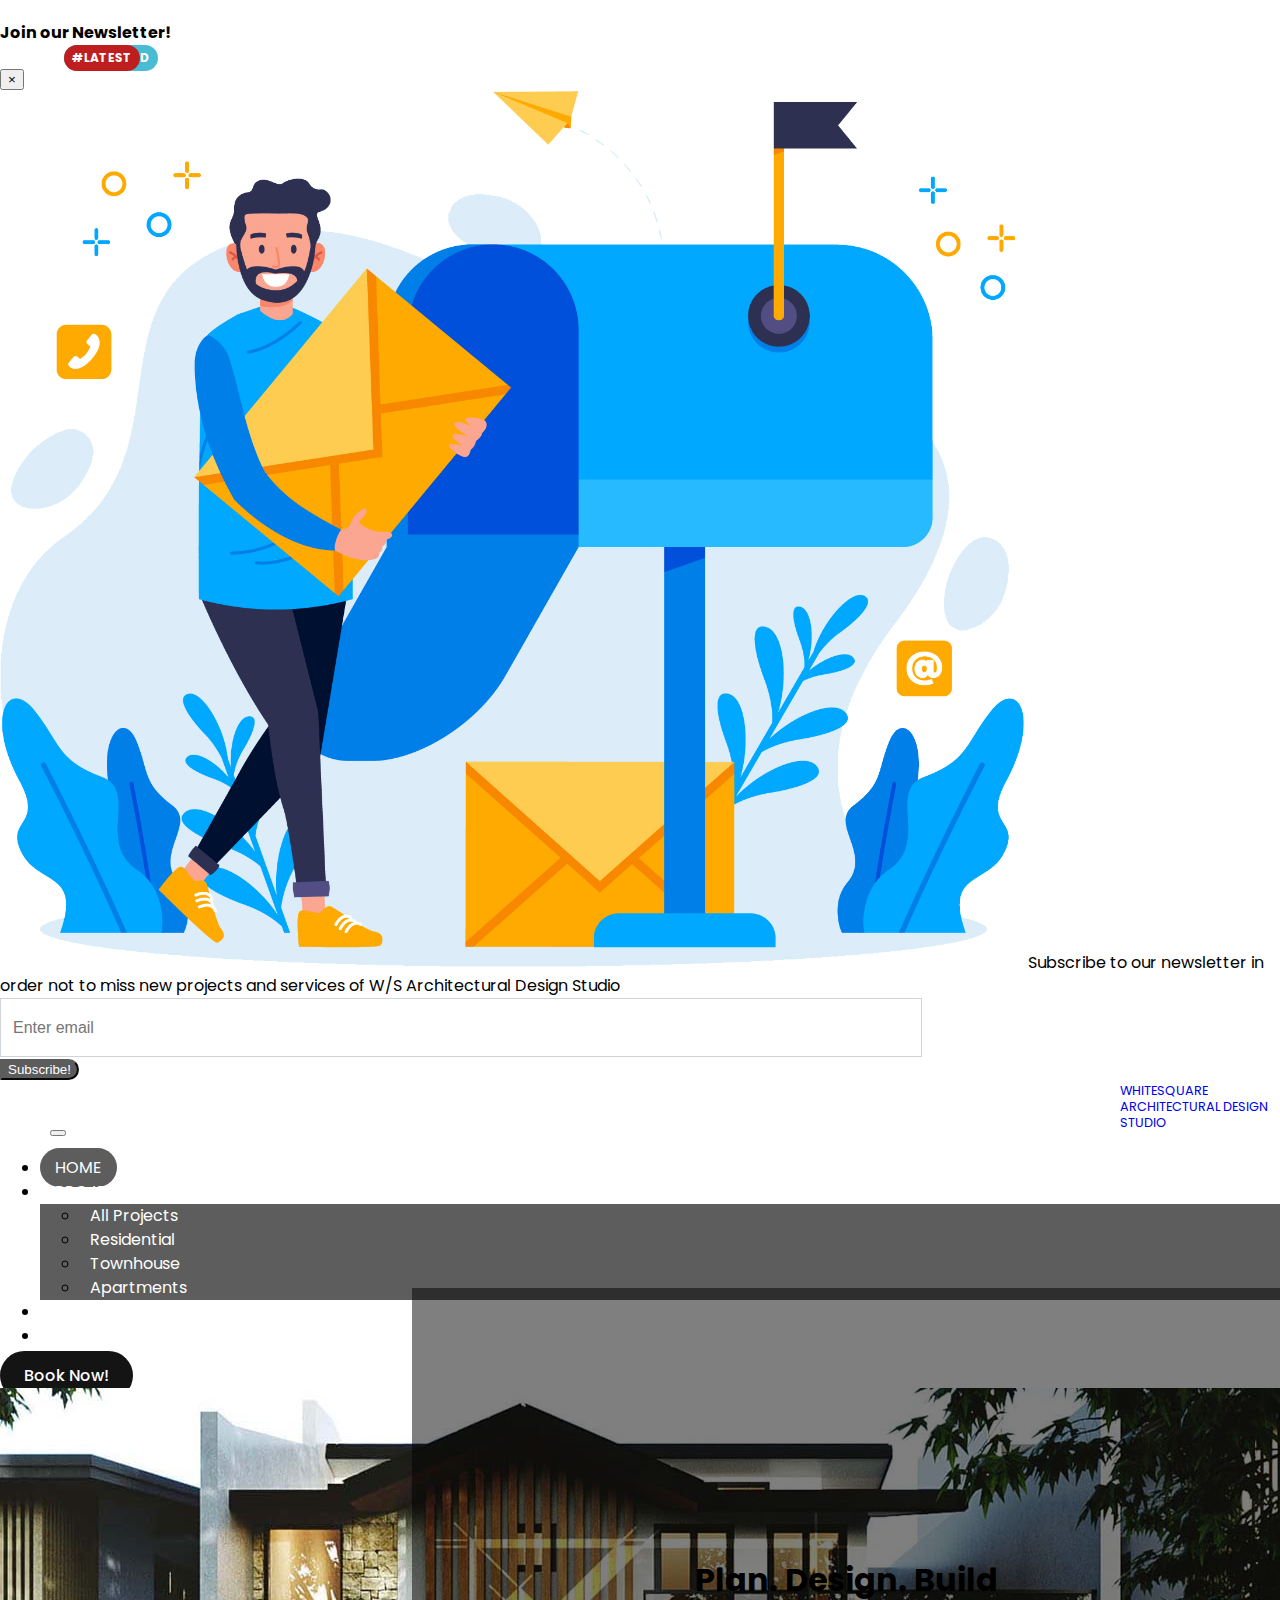
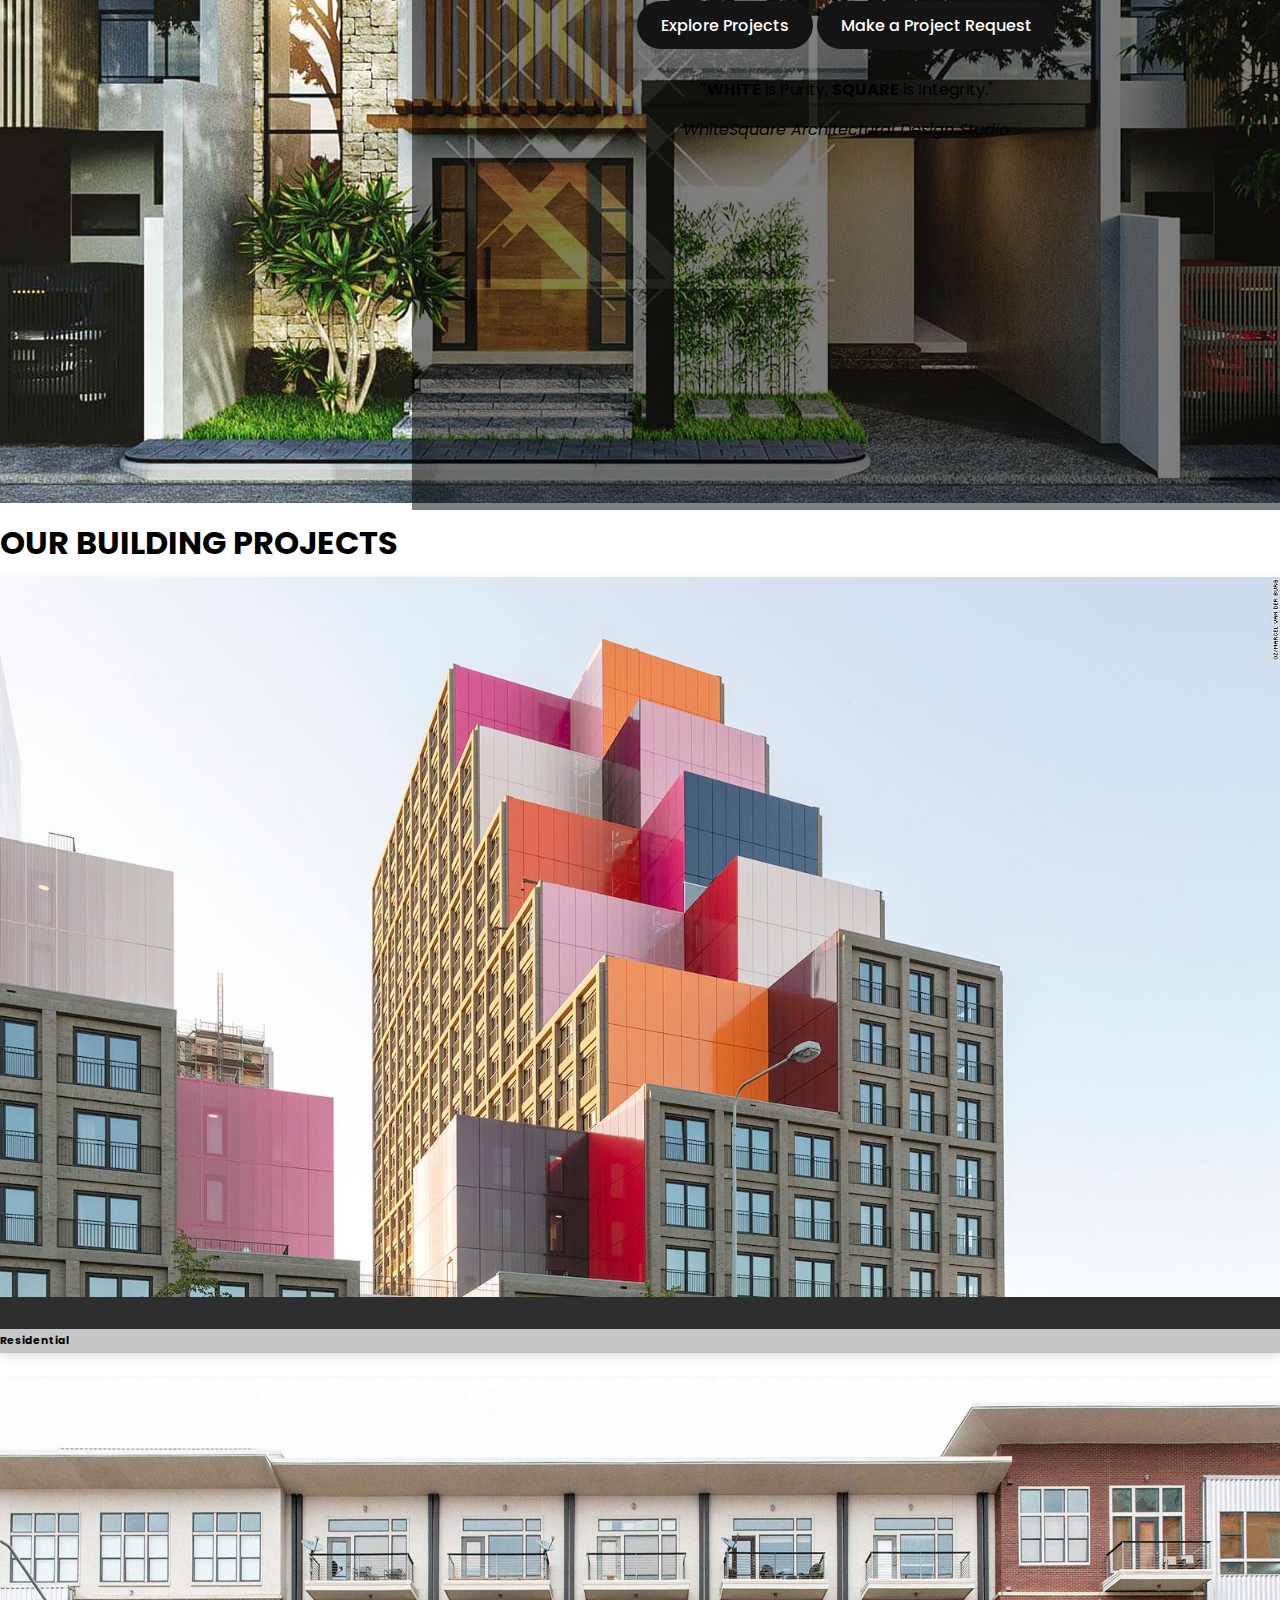
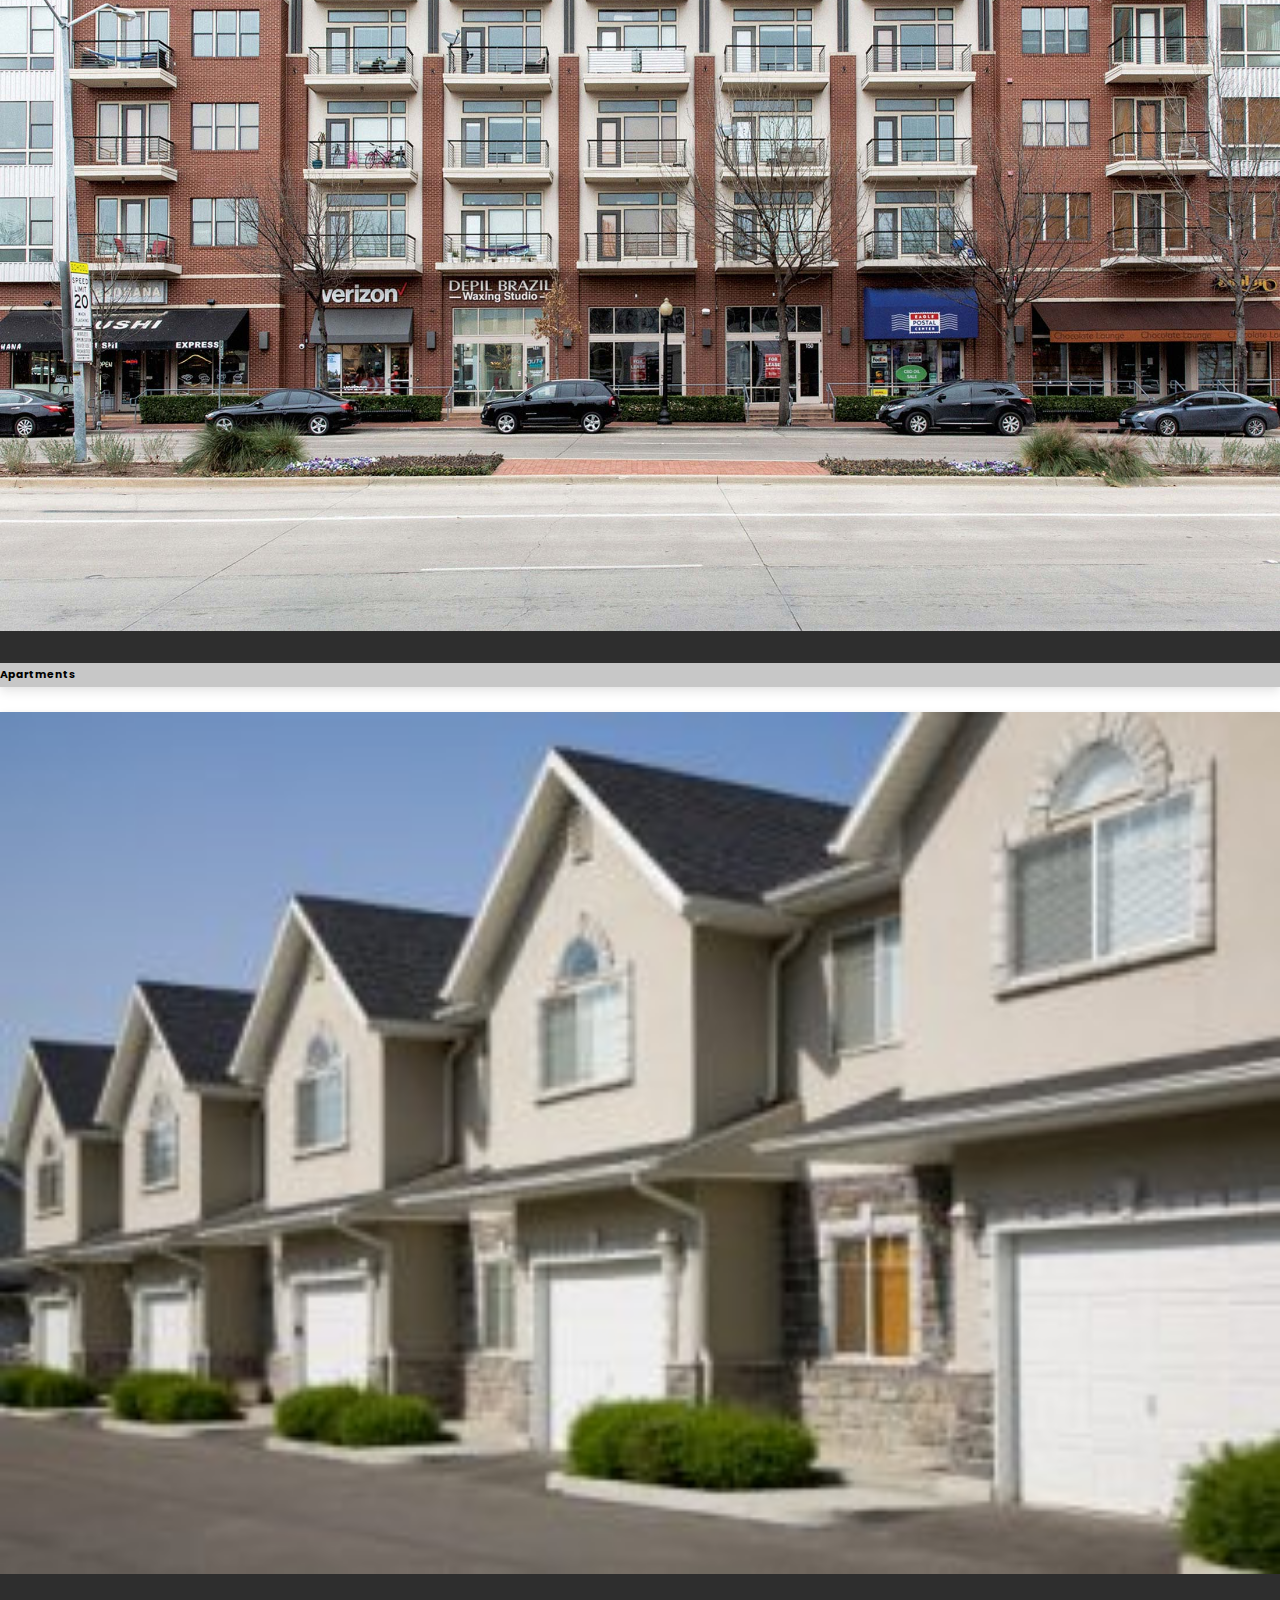
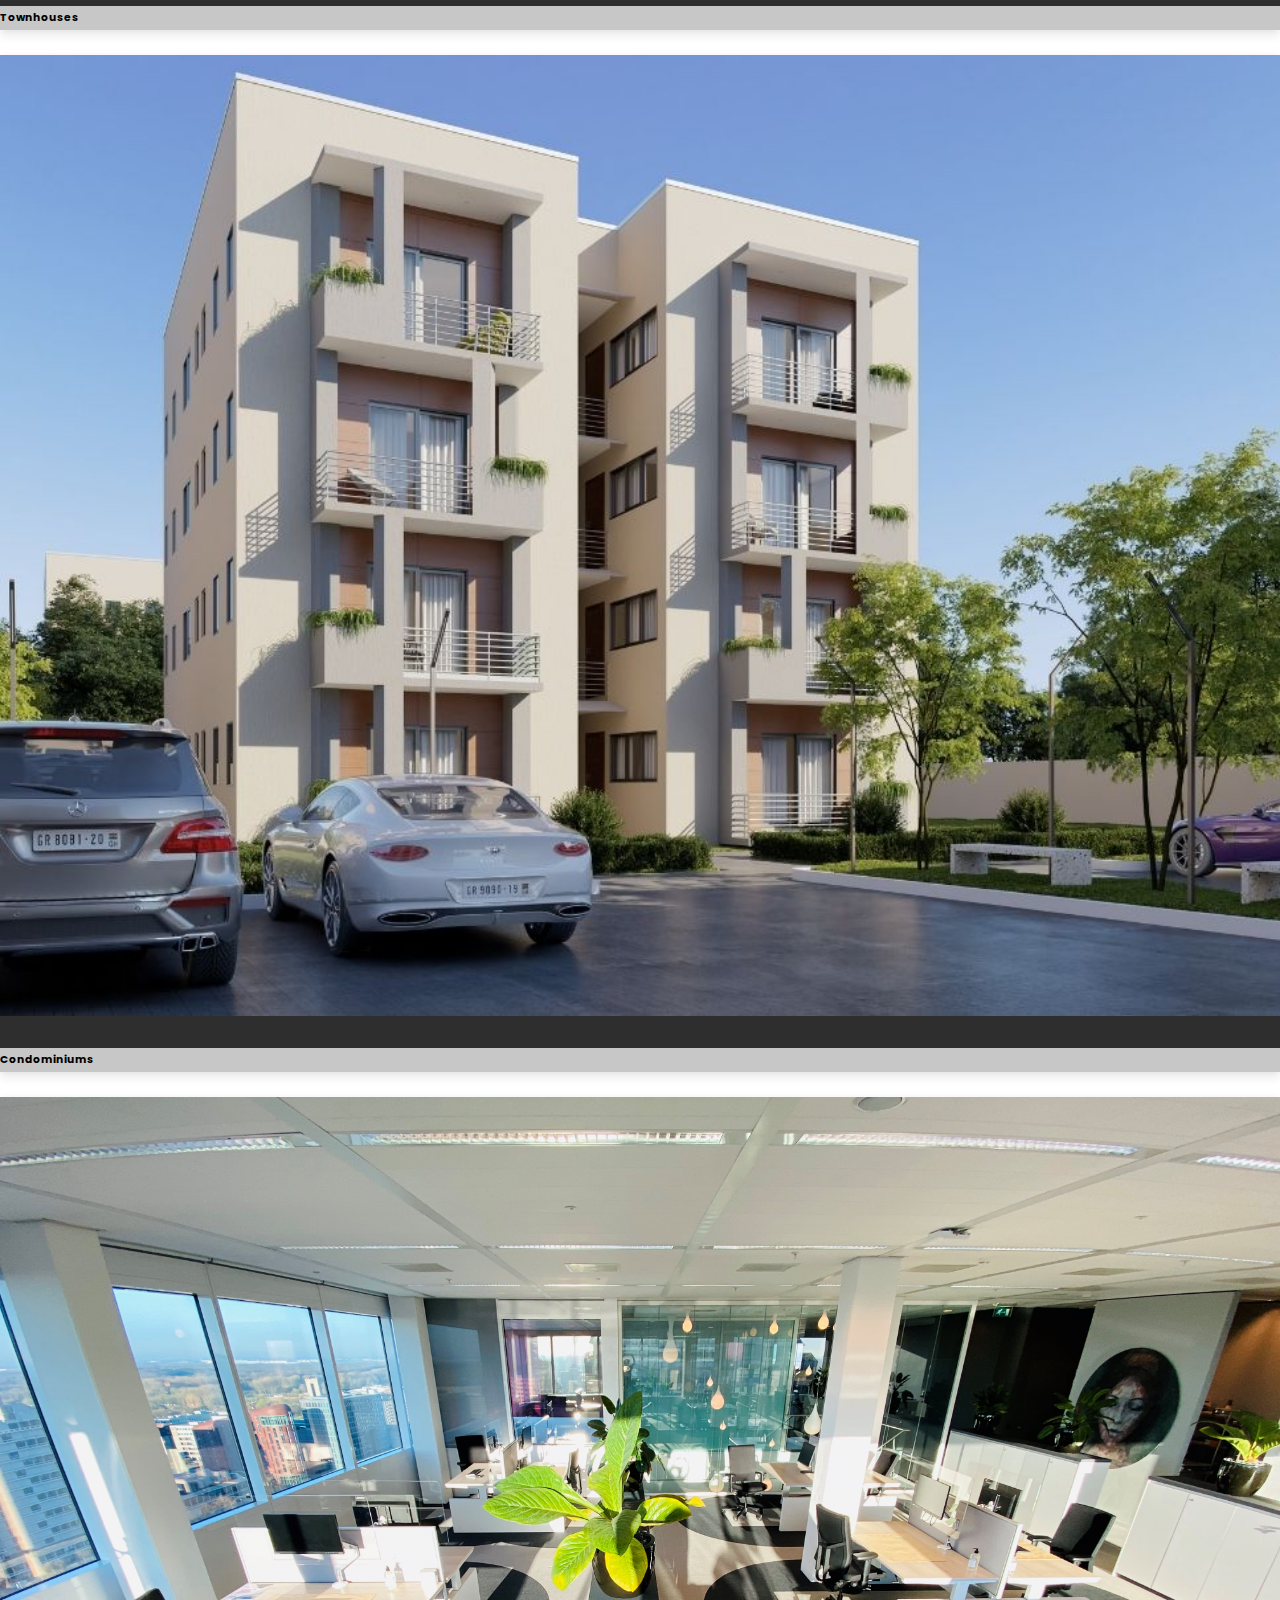
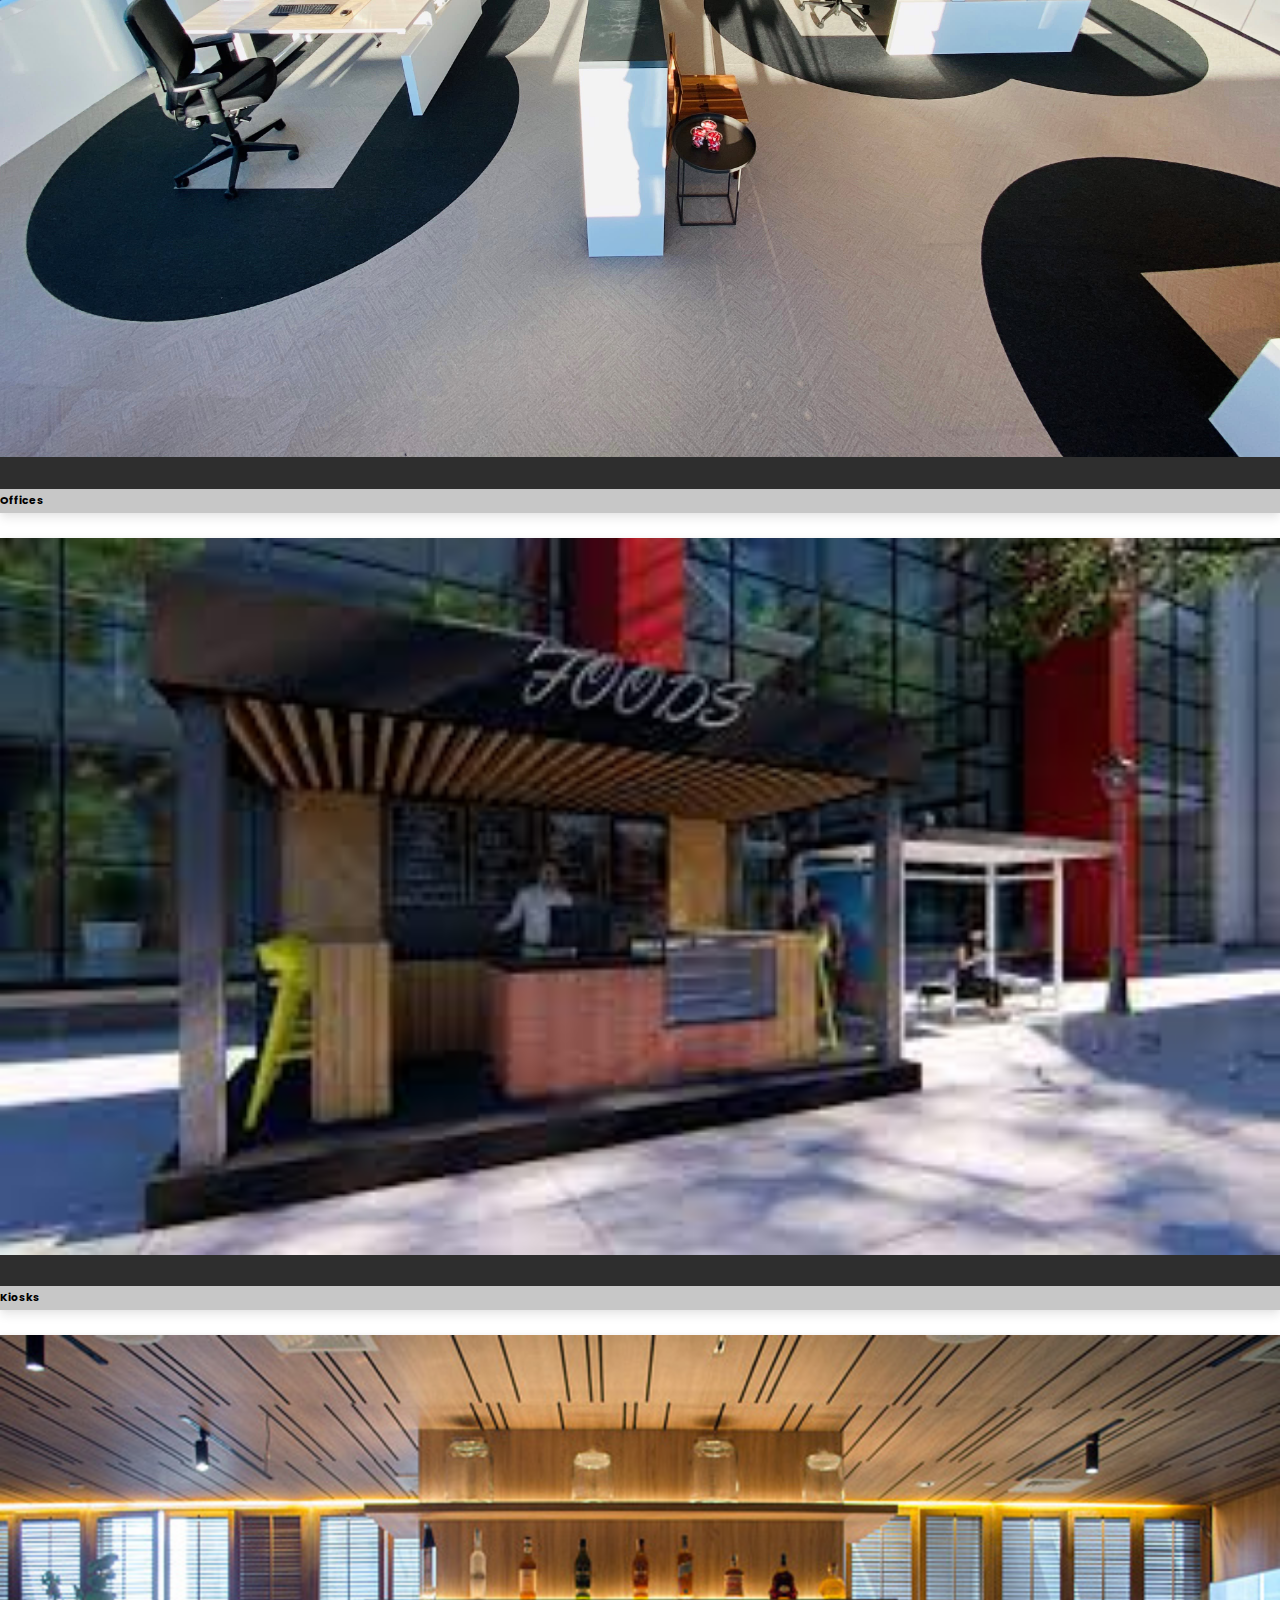
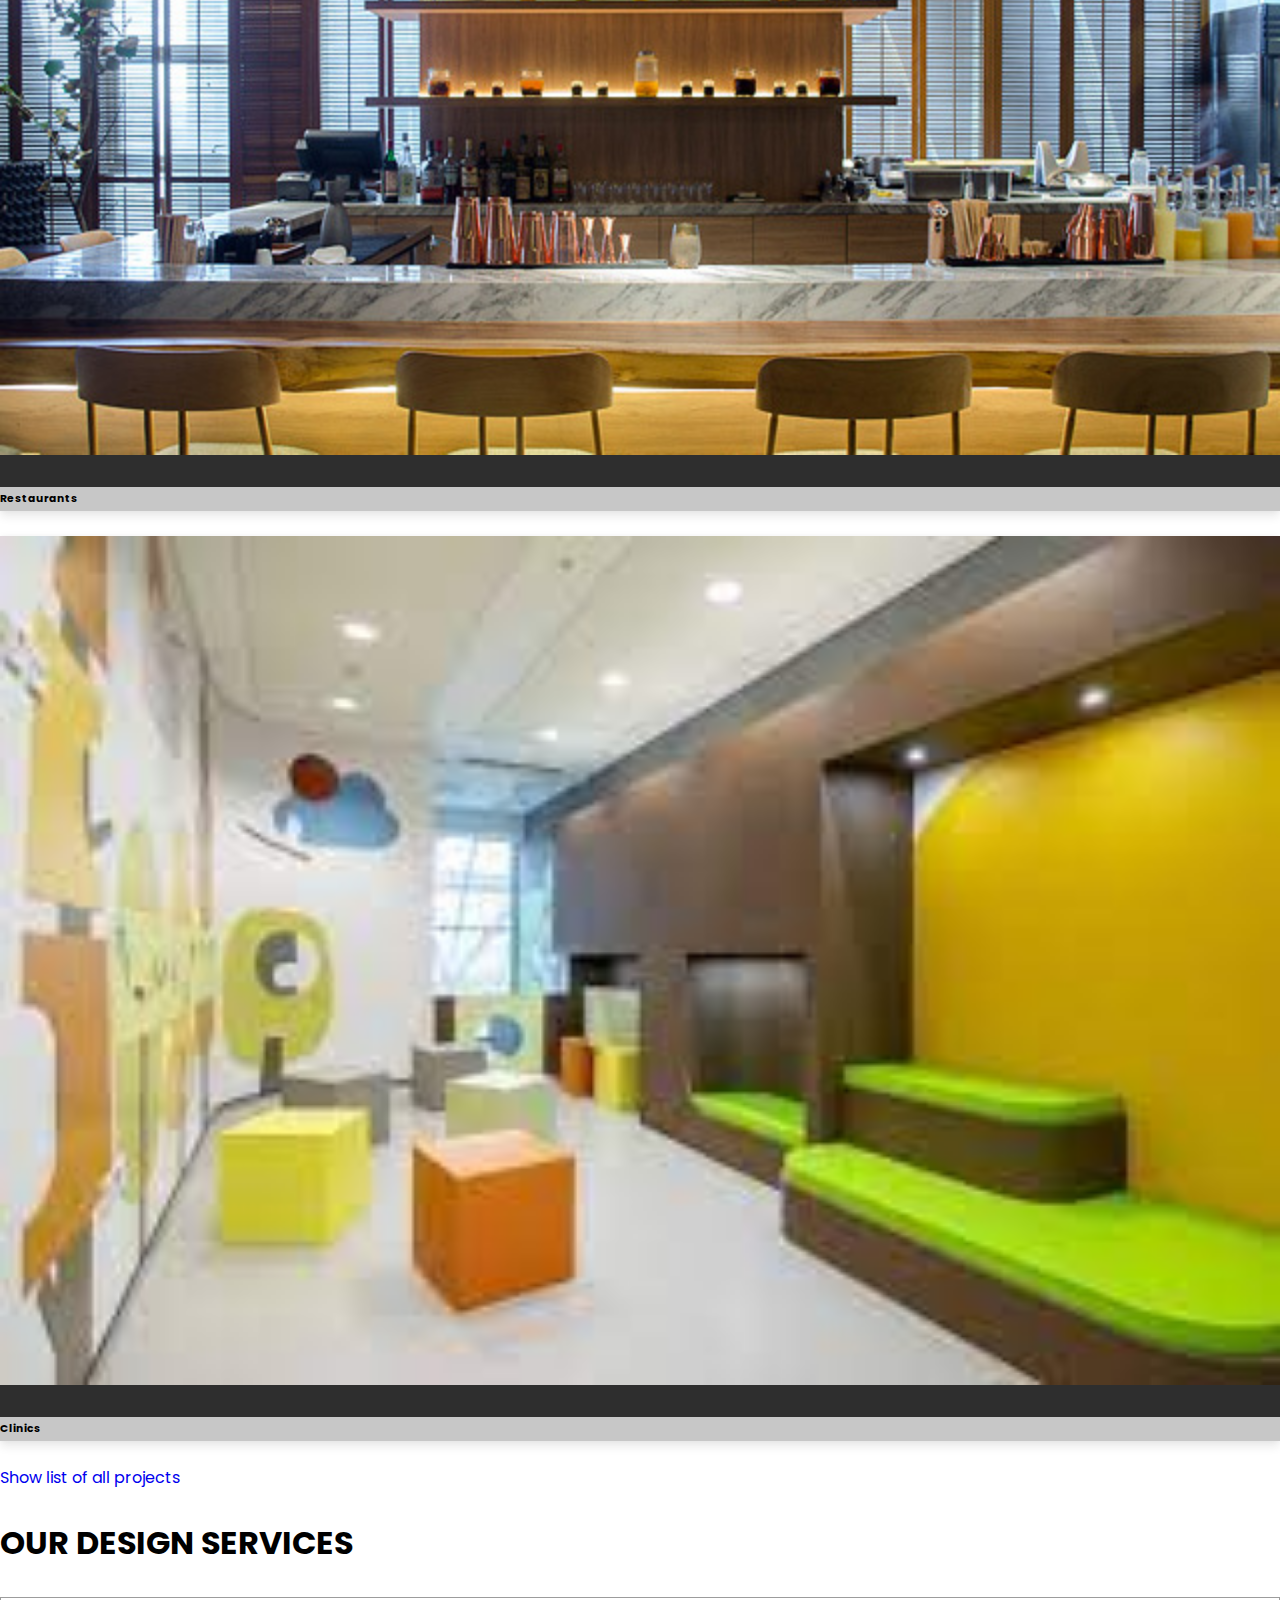
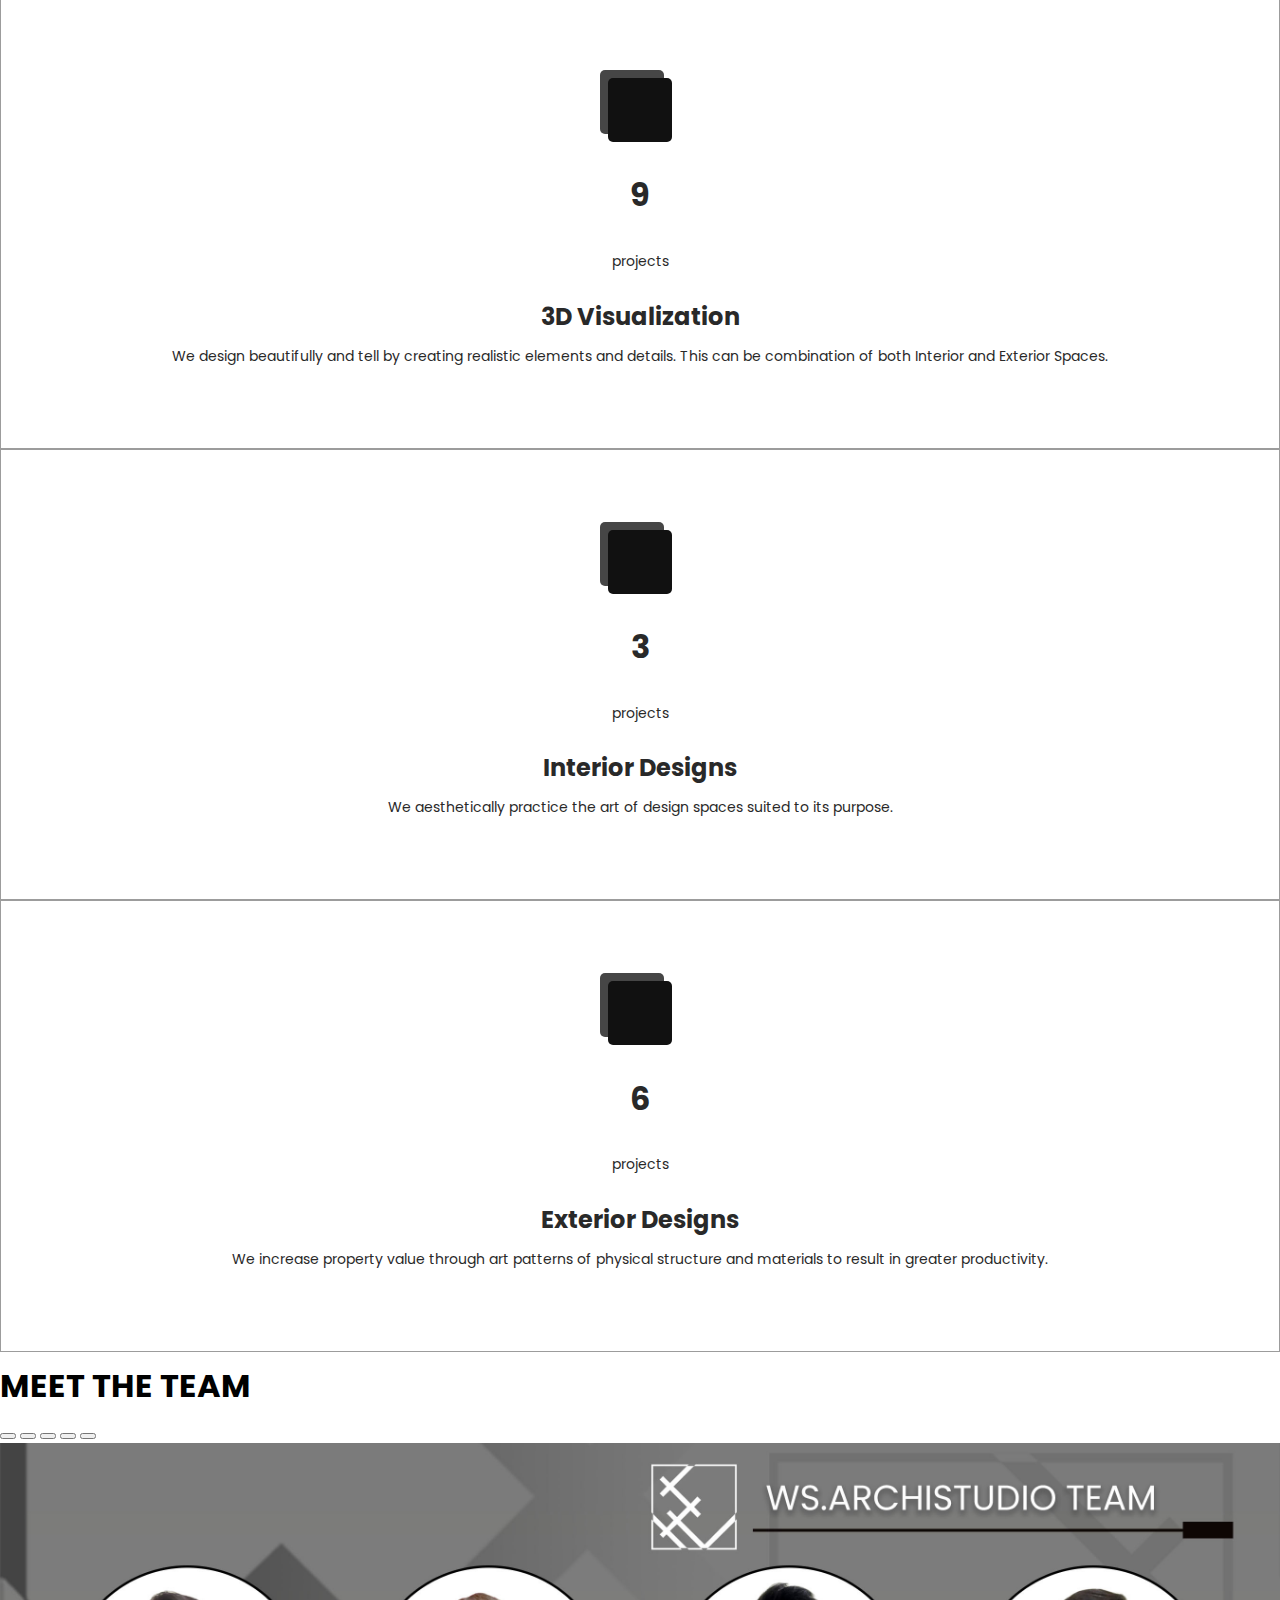
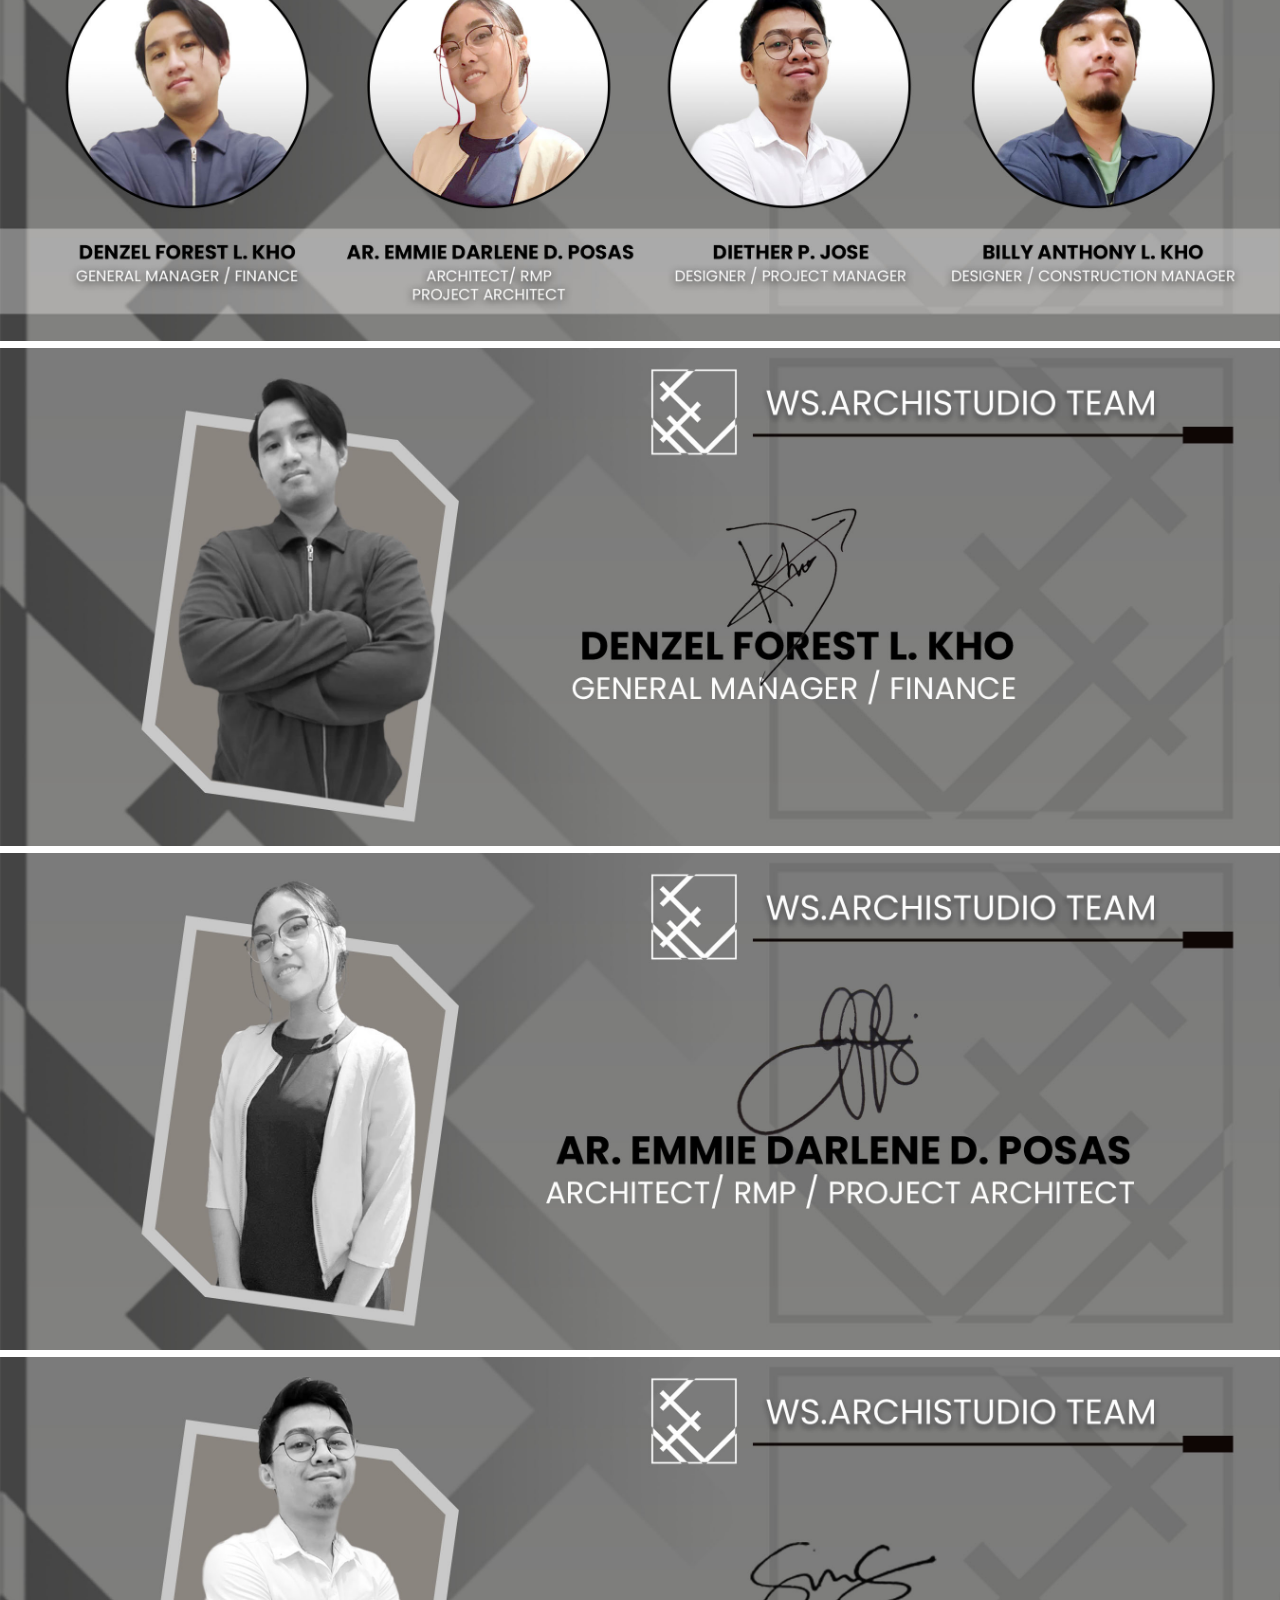
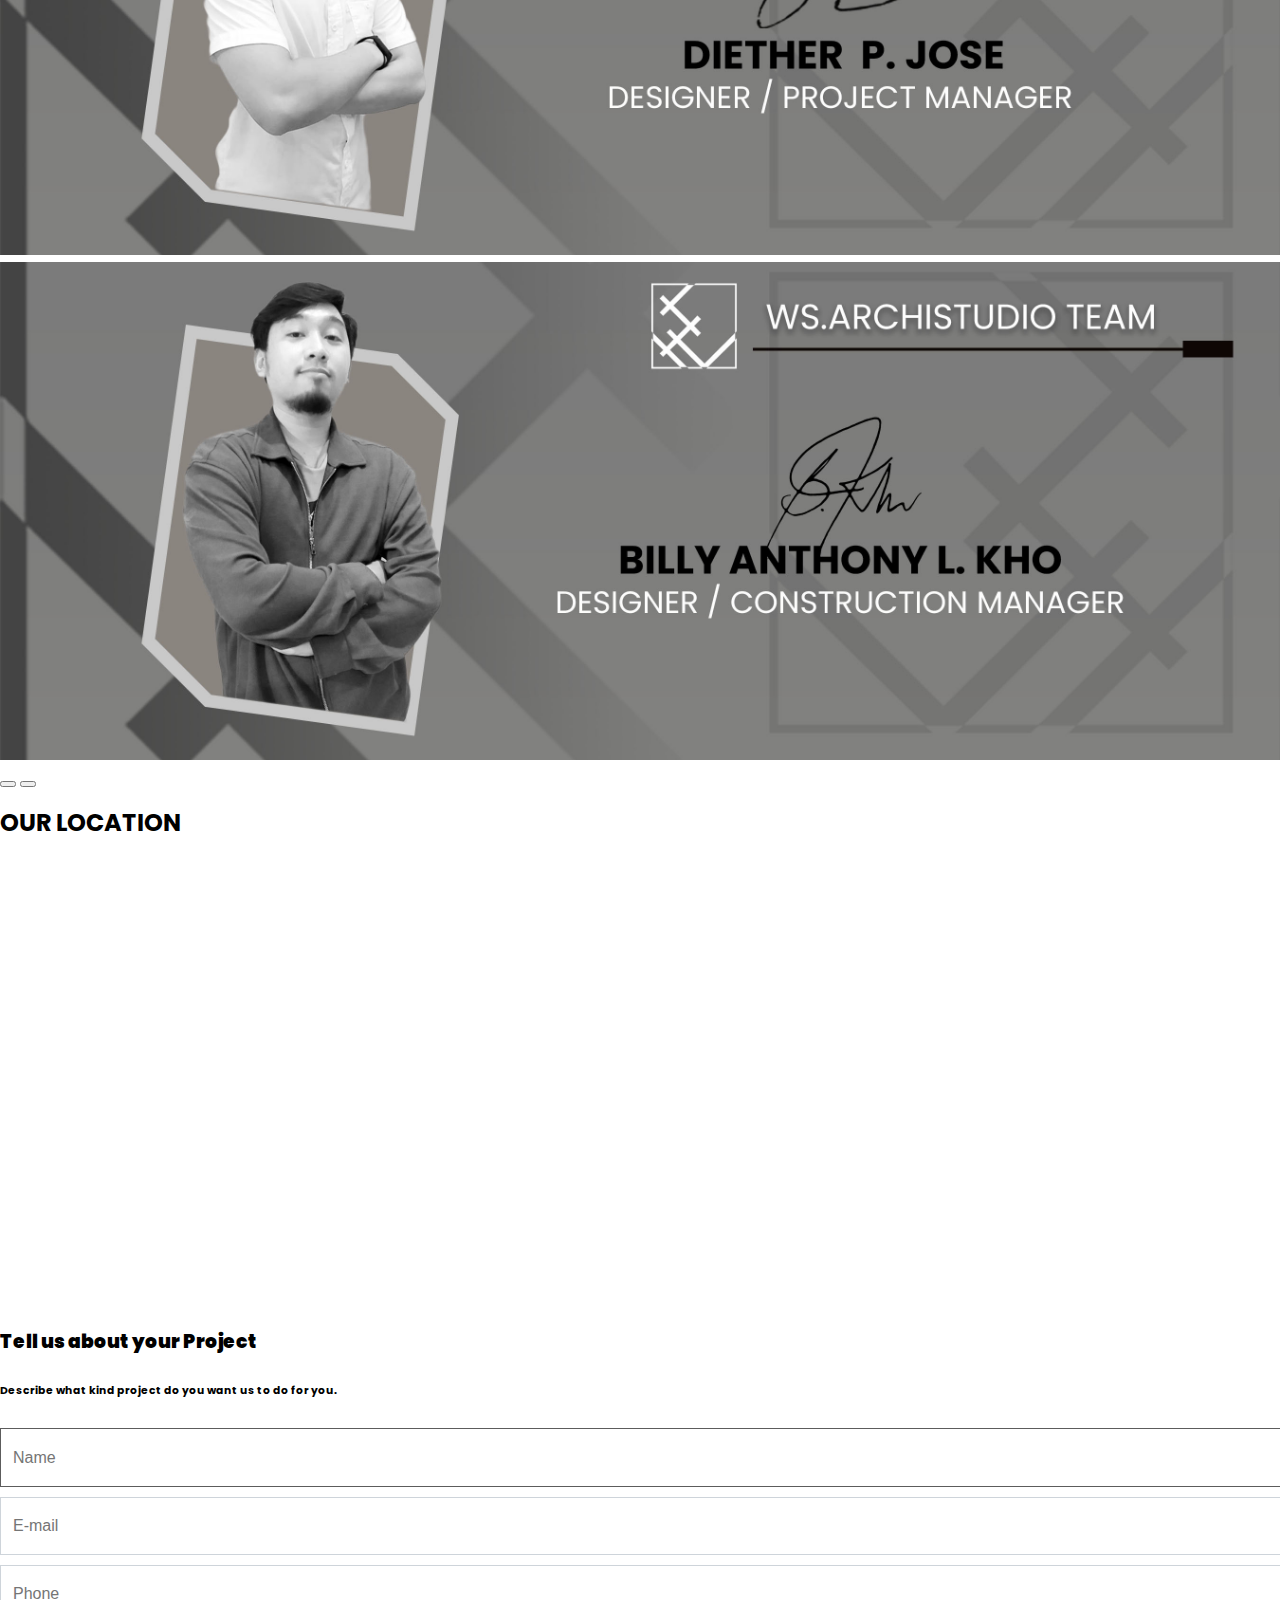
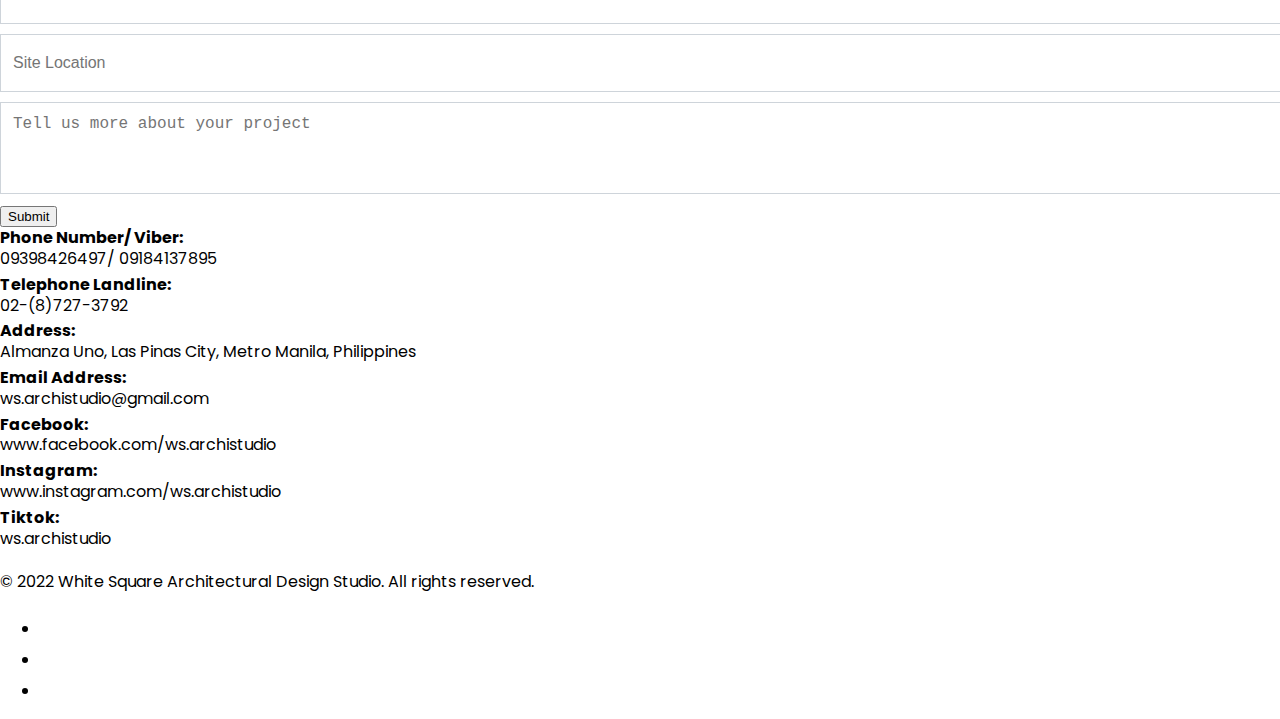
<file: index.html>
<!DOCTYPE html>
<html lang="en">
<head>
    <meta charset="UTF-8">
    <meta name="viewport" content="width=device-width, initial-scale=1.0">
<!-- CSS only -->
    <link href="https://cdn.jsdelivr.net/npm/bootstrap@5.2.0/dist/css/bootstrap.min.css" rel="stylesheet" integrity="sha384-gH2yIJqKdNHPEq0n4Mqa/HGKIhSkIHeL5AyhkYV8i59U5AR6csBvApHHNl/vI1Bx" crossorigin="anonymous">

    <!-- Font Awesome V6.1.1 CDN  -->
    <link rel="stylesheet" href="https://cdnjs.cloudflare.com/ajax/libs/font-awesome/6.1.1/css/all.min.css" integrity="sha512-KfkfwYDsLkIlwQp6LFnl8zNdLGxu9YAA1QvwINks4PhcElQSvqcyVLLD9aMhXd13uQjoXtEKNosOWaZqXgel0g==" crossorigin="anonymous" referrerpolicy="no-referrer" />
  <link rel="stylesheet" href="cstyle.css">
  <script src="https://cdnjs.cloudflare.com/ajax/libs/jquery/3.6.0/jquery.min.js" integrity="sha512-894YE6QWD5I59HgZOGReFYm4dnWc1Qt5NtvYSaNcOP+u1T9qYdvdihz0PPSiiqn/+/3e7Jo4EaG7TubfWGUrMQ==" crossorigin="anonymous" referrerpolicy="no-referrer"></script>

  <!-- Smartsupp Live Chat script -->
      <script type="text/javascript">
        var _smartsupp = _smartsupp || {};
        _smartsupp.key = '2ca9302dbf6f573bfbd4771e377de07bf5abc744';
        window.smartsupp||(function(d) {
          var s,c,o=smartsupp=function(){ o._.push(arguments)};o._=[];
          s=d.getElementsByTagName('script')[0];c=d.createElement('script');
          c.type='text/javascript';c.charset='utf-8';c.async=true;
          c.src='https://www.smartsuppchat.com/loader.js?';s.parentNode.insertBefore(c,s);
        })(document);
        </script>
        <script type="text/javascript">
               $(document).ready(function(){
        $("#subscribe").modal('show');

    });
        </script>
</head>
<body>
  <!-- Modal PopUp  -->
  <div id="subscribe" class="modal fade">
    <div class="modal-dialog modal-dialog-centered">
        <div class="modal-content">
            <div class="modal-header ">
                <h4 class="modal-title">Join our Newsletter!</h4>
                <button type="button" id="closeModal" class="close" data-bs-dismiss="modal">×</button>
            </div>
            <div class="modal-body text-center">
              <img src="./images/newsletter-subscribe.png" width="80%" class="p-md-3 p-sm-2 img-fluid">
              <span class="d-block my-md-3 my-sm-0 lh-sm-sm">Subscribe to our newsletter in order not to miss new projects and services of W/S Architectural Design Studio</span>
                <form action="https://formsubmit.co/d8ecfe2cd27b1166a010888d97484598" method="post">
                  <div class="mx-md-5 mt-sm-2">
                    <div class="input-group py-md-2 py-sm-5 mb-md-3 mb-sm-5">
                      <input type="hidden" name="subscription" class="form-control" value="Subscription Information">
                       <input type="email" name="email" class="form-control1 rounded-start" placeholder="Enter email" aria-label="Recipient's email" aria-describedby="button-addon2" required>
                       <button class="btn btn-success border-rad" type="submit" id="button-addon2">Subscribe!</button>
                     </div>
                 </div>
                </form>
            </div>
        </div>
    </div>
</div>

<nav class="navbar navbar-dark bg-dark navbar-expand-lg m-0 p-0 fixed-top" id="mainNav">
  <div class="container-xl">
    <a class="navbar-brand" href="index.html">
          <img src="wslogo2.png" alt="WhiteSquare_Design_Studio" height="52" class="d-inline-block align-text-center">
          <div class="text-wrap" style="width: 10rem; font-size: 0.8rem; line-height: 1rem; float: right; align-items: center; margin-top: 2px;">
            WHITESQUARE ARCHITECTURAL DESIGN STUDIO
          </div>
        </a>
    <button class="navbar-toggler" type="button" data-bs-toggle="collapse" data-bs-target="#navbarTogglerDemo01" aria-controls="navbarTogglerDemo01" aria-expanded="false" aria-label="Toggle navigation">
      <span class="navbar-toggler-icon"></span>
    </button>
    <div class="collapse navbar-collapse" id="navbarTogglerDemo01">

      <ul class="navbar-nav mx-auto p-3 mb-lg-0">
        <li class="nav-item py-sm-2">
          <a class="nav-link active" href="index.html">HOME</a>
        </li>
        <li class="nav-item dropdown py-sm-2">
          <a class="nav-link dropdown-toggle" href="#projects" role="button" data-bs-toggle="dropdown" aria-expanded="false">
            PROJECTS</a>
          <ul class="dropdown-menu">
            <li><a class="dropdown-item" href="all-projects.html">All Projects</a></li>
            <li><a class="dropdown-item" href="residential.html">Residential</a></li>
            <li><a class="dropdown-item" href="townhouse.html">Townhouse</a></li>
            <li><a class="dropdown-item" href="apartments.html">Apartments</a></li>
          </ul>
        </li>
        <li class="nav-item py-sm-2">
          <a class="nav-link" href="#services" role="button" >
            SERVICES</a>
          </li>
        <li class="nav-item py-sm-2">
          <a class="nav-link" href="#about-us" role="button" aria-expanded="false"> ABOUT US</a>
        </li>
      </ul>
      <form class="d-flex">
        <a class="btn btn-lg mx-auto" href="#contact-us" type="button" id="custbtn-reverse">Book Now!</a>
      </form>
    </div>
  </div>
</nav>

<!-- MAIN-->
<section id ="top">
  <div class="mainbanner"> 
    <img src="madison-project.jpg" alt=""  class="w-100">     
        <div class="overlay">
            <h1 class="text-center display-xs-5 display-2 text-white border-top ">Plan. Design. Build</h1>              
            <div class="d-inline-block m-sm-0 p-sm-0">
                <a class="btn btn-light mx-auto  mt-md-3 mt-sm-0" href="#projects" id="custbtn-reverse">Explore Projects</a>
                <a  class="btn btn-light mx-auto  mt-md-3 mt-sm-0" id="custbtn-reverse">Make a Project Request</a>
            </div>
              <br>
              <figure class="text-center text-white mt-3">
                <blockquote class="blockquote">
                  <p class="p-0 m-0"><strong>"WHITE</strong> is Purity, <strong>SQUARE</strong> is Integrity."</p>
                </blockquote>
                <figcaption class="blockquote-footer text-white">
                  <cite title="Source Title">WhiteSquare Architectural Design Studio</cite>
                </figcaption>
              </figure>
        </div>
  </div>
</section>

<!--  Projects Section -->
<div id="projects" class="projects bg-light py-5  ">
  <h1 class="text-center mt-5 mb-3">OUR BUILDING PROJECTS</h1>
 
  <div class="container ">
      <div class="row g-4">

        <div class="col-lg-3 col-md-4 col-sm-6 ">
          <div class="card text-dark bg-light shadow ">
            <img src="img-sample.jpg" class="card-img-top" alt="...">
            <span class="tag tag-teal">#featured</span>  
            <a href="residential.html">
            <div class="card-body text-center">
                <h6 class="card-title">Residential</h6>
              </div>
            </a>
          </div>
        </div>

        <div class="col-lg-3 col-md-4 col-sm-6">
          <div class="card text-dark bg-light shadow ">
            <img src="./images/apartments.jpg" class="card-img-top" alt="...">
            <span class="tag tag-hot">#latest</span> 
            <a href="apartments.html">   
            <div class="card-body text-center">
                <h6 class="card-title">Apartments</h6>
              </div>
              </a>
          </div>
        </div>

        <div class="col-lg-3 col-md-4 col-sm-6">
          <div class="card text-dark bg-light shadow ">
            <img src="./images/townhouses.jpg" class="card-img-top" alt="...">
            <a href="townhouse.html">
              <div class="card-body text-center">
                <h6 class="card-title">Townhouses</h6>
              </div>
              </a>  
          </div>
        </div>

        <div class="col-lg-3 col-md-4 col-sm-6">
          <div class="card text-dark bg-light shadow ">
            <img src="./images/condominiums.jpg" class="card-img-top" alt="...">
              <div class="card-body text-center">
                <h6 class="card-title">Condominiums</h6>
              </div>
          </div>
        </div>
        <div class="col-lg-3 col-md-4 col-sm-6">
          <div class="card text-dark bg-light shadow ">
            <img src="./images/offices.jpg" class="card-img-top" alt="...">
              <div class="card-body text-center">
                <h6 class="card-title">Offices</h6>
              </div>
          </div>
        </div>
        
        <div class="col-lg-3 col-md-4 col-sm-6">
          <div class="card text-dark bg-light shadow ">
            <img src="./images/kiosks.jpg" class="card-img-top" alt="...">
              <div class="card-body text-center">
                <h6 class="card-title">Kiosks</h6>
              </div>
          </div>
        </div>

        <div class="col-lg-3 col-md-4 col-sm-6">
          <div class="card text-dark bg-light shadow ">
            <img src="./images/restaurants.jpg" class="card-img-top" alt="...">
              <div class="card-body text-center">
                <h6 class="card-title">Restaurants</h6>
              </div>
          </div>
        </div>
        
        <div class="col-lg-3 col-md-4 col-sm-6">
          <div class="card text-dark bg-light shadow ">
            <img src="./images/clinics.jpg" class="card-img-top" alt="...">
              <div class="card-body text-center">
                <h6 class="card-title">Clinics</h6>
              </div>
          </div>
        </div>

        <div class="justify-content-md-center col-lg-8 col-md-12 col-sm-12 mx-auto">
          <a href="all-projects.html" class="btn btn-secondary btn-lg text-center w-100">Show list of all projects</a>
        </div>

      </div>
  </div>
</div>
 <!-- ======= Our Services Section ======= -->
 <div id="services" class="services py-3">
    <h1 class="text-center mt-5 mb-3">OUR DESIGN SERVICES</h1>
  <div class="container">
    <div class="row">
      <div class="col-lg-4 col-md-6 d-flex align-items-stretch">

        <div class="icon-box">
          <a href="visualization.html">
          <div class="icon"><i class="fas fa-cube"></i></div>
          <h1 class="display-1 display-xs-2 py-md-2 m-0 lh-1 fw-light">9</h1><p class="mb-5 text-uppercase fw-normal">projects</p>
          <h4>3D Visualization</h4>
          <p>We design beautifully and tell by creating realistic elements and details. This can be combination of both Interior and Exterior Spaces.</p>
        </a>
        </div>
      </div>

      <div class="col-lg-4 col-md-6 d-flex align-items-stretch mt-4 mt-md-0">
        <div class="icon-box">
          <a href="interior.html">
          <div class="icon"><i class="fas fa-chair"></i></div>
          <h1 class="display-1 py-2 m-0 lh-1 fw-light">3</h1><p class="mb-5 text-uppercase fw-normal">projects</p>
          <h4>Interior Designs</h4>
          <p>We aesthetically practice the art of design spaces suited to its purpose.</p>
        </a>
        </div>
      </div>

      <div class="col-lg-4 col-md-6 d-flex align-items-stretch mt-4 mt-lg-0">
        <div class="icon-box">
          <a href="exterior.html">
          <div class="icon"><i class="fas fa-archway"></i></div>
          <h1 class="display-1 py-2 m-0 lh-1 fw-light">6</h1><p class="mb-5 text-uppercase fw-normal">projects</p>
          <h4>Exterior Designs</h4>
          <p>We increase property value through art patterns of physical structure and materials to result in greater productivity.</p>
        </a>
        </div>
      </div>

    </div>

  </div>
</div><!-- End Services Section -->

<!-- ABOUT US -->
<div id="about-us" class="about-us py-5">
  <h1 class="text-center mt-5 mb-3">MEET THE TEAM</h1>
<!-- Carousel -->
<div id="demo" class=" carousel slide" data-bs-ride="carousel">
  <!-- Indicators/dots -->
  <div class="carousel-indicators">
    <button type="button" data-bs-target="#demo" data-bs-slide-to="0" class="active"></button>
    <button type="button" data-bs-target="#demo" data-bs-slide-to="1"></button>
    <button type="button" data-bs-target="#demo" data-bs-slide-to="2"></button>
    <button type="button" data-bs-target="#demo" data-bs-slide-to="3"></button>
    <button type="button" data-bs-target="#demo" data-bs-slide-to="4"></button>
  </div>
  <!-- The slideshow/carousel -->
  <div class="carousel-inner">
    <div class="carousel-item active">
      <img src="./images/carousel/carousel0.jpg" alt="W/S Architectural Design Studio" class="d-block" style="width:100%">
    </div>
    <div class="carousel-item">
      <img src="./images/carousel/carousel1.jpg" alt="Denzel Forest L. Kho" class="d-block" style="width:100%">
    </div>
    <div class="carousel-item">
      <img src="./images/carousel/carousel2.jpg" alt="Emmie Darlene D. Posas" class="d-block" style="width:100%">
    </div>
    <div class="carousel-item">
      <img src="./images/carousel/carousel3.jpg" alt="Diether P. Jose" class="d-block" style="width:100%">
    </div>
    <div class="carousel-item">
      <img src="./images/carousel/carousel4.jpg" alt="Billy Anthony L. Kho" class="d-block" style="width:100%">
    </div>
  </div>
  <!-- Left and right controls/icons -->
  <button class="carousel-control-prev" type="button" data-bs-target="#demo" data-bs-slide="prev">
    <span class="carousel-control-prev-icon"></span>
  </button>
  <button class="carousel-control-next" type="button" data-bs-target="#demo" data-bs-slide="next">
    <span class="carousel-control-next-icon"></span>
  </button>
</div>
      </div>

<!-- Contact-Us -->
<section id="contact-us" class="bg-light pt-md-5 pt-sm-0 mt-md-5 mt-sm-0 text-center mb-md-3">
  <div class="container">
    <div class="row gx-sm-5 py-3">
      <!--  Embedded Map  -->
      <div class="col-md-6">
        <h2 class="text-center py-4 py-sm-2 bg-dark text-white">OUR LOCATION</h2>
        <iframe class="p-md-2 p-sm-2 mb-md-5 mb-sm-2 shadow w-100" src="https://www.google.com/maps/embed?pb=!1m18!1m12!1m3!1d15455.761455433681!2d121.00710091942733!3d14.430600369379757!2m3!1f0!2f0!3f0!3m2!1i1024!2i768!4f13.1!3m3!1m2!1s0x3397d1dca430dd95%3A0xe0d2ee912183e9b7!2sAlmanza%20Uno%2C%20Las%20Pi%C3%B1as%2C%20Metro%20Manila!5e0!3m2!1sen!2sph!4v1660454038795!5m2!1sen!2sph" width="600" height="450" style="border:0;" allowfullscreen="" loading="lazy" referrerpolicy="no-referrer-when-downgrade"></iframe>
      </div>

      <div class="col-md-6">
        <h3 class="p-sm-2 px-md-4 mt-md-5 mt-sm-5"><strong>Tell us about your Project</strong></h3>
        <h6>Describe what kind project do you want us to do for you.</h6>
        <form class="pb-md-5 pb-sm-2 mb-md-2 mb-sm-5" method="POST" action="https://formsubmit.co/d8ecfe2cd27b1166a010888d97484598">
          <div class="form-group" id="contactform">
            <input type="text" class="form-control" name="name" id="name" placeholder="Name" required autofocus>
          </div>
          <div class="form-group">
            <input type="email" class="form-control" name="email" id="email" placeholder="E-mail" required>
          </div>
          <div class="form-group">
            <input type="tel" class="form-control" name="phone" id="phone" placeholder="Phone" required>
          </div>
          <div class="form-group">
            <input type="text" class="form-control" name="site_location" id="site_location" placeholder="Site Location" required>
          </div>
          <div class="form-group">
            <textarea class="form-control" name="message" id="message" rows="3" placeholder="Tell us more about your project" required></textarea>
          </div>
          <button class="btn btn-default bg-dark text-white d-inline-block w-100" type="submit" name="button">
              <i class="fa fa-paper-plane-o" aria-hidden="true"></i> Submit
          </button>
        </form>
      </div>

    </div>
  </div>
</section>


<!-- FOOTER -->
<div class="container">
    <footer class="py-5">
      <div class="row">

        <div class="col-md-6 col-sm-6 offset-md-0 mb-md-3 mb-sm-5">

            <div class="col rsize">
              <div class="row gx-sm-3">
                <div class="col-1 align-right">
                  <i class="fab fa-viber fa-2x"></i>
                </div>
                <div class="col-10 pl-sm-3">              
                  <strong>Phone Number/ Viber:</strong><br>09398426497/ 09184137895
                </div>
              </div>
            </div>

   
          <div class="row py-2">
            <div class="col rsize">
              <div class="row gx-sm-3">
                <div class="col-1 align-right">
                  <i class="fas fa-phone-square fa-2x " ></i>
                </div>
                <div class="col-10 pl-sm-3">              
                  <strong>Telephone Landline:</strong><br>02-(8)727-3792
                </div>
              </div>
            </div>
          </div>

          <div class="row py-2">
            <div class="col rsize">
              <div class="row gx-sm-3">
                <div class="col-1 align-right">
                  <i class="fas fa-map-marker-alt fa-2x"></i></i>
                </div>
                <div class="col-10 pl-sm-3">              
                  <strong>Address:</strong><br>Almanza Uno, Las Pinas City, Metro Manila, Philippines
                </div>
              </div>
            </div>
          </div>

          
          <div class="row py-2">
            <div class="col rsize">
              <div class="row gx-sm-3">
                <div class="col-1 align-right">
                  <i class="fas fa-envelope fa-2x"></i>
                </div>
                <div class="col-10 pl-sm-3">              
                  <strong>Email Address:</strong><br>ws.archistudio@gmail.com
                </div>
              </div>
            </div>
          </div>


          
          
        </div> 
        <div class="col-md-6 col-sm-6 offset-md-0 mb-md-3 mb-sm-5">
          <div class="col rsize">
            <div class="row gx-sm-3">
              <div class="col-1 align-right">
                <i class="fab fa-viber fa-2x"></i>
              </div>
              <div class="col-10 pl-sm-3">              
                <strong>Facebook:</strong><br>www.facebook.com/ws.archistudio
              </div>
            </div>
          </div>

 
        <div class="row py-2">
          <div class="col rsize">
            <div class="row gx-sm-3">
              <div class="col-1 align-right">
                <i class="fas fa-phone-square fa-2x " ></i>
              </div>
              <div class="col-10 pl-sm-3">              
                <strong>Instagram:</strong><br>www.instagram.com/ws.archistudio
              </div>
            </div>
          </div>
        </div>

        <div class="row py-2">
          <div class="col rsize">
            <div class="row gx-sm-3">
              <div class="col-1 align-right">
                <i class="fas fa-map-marker-alt fa-2x"></i></i>
              </div>
              <div class="col-10 pl-sm-3">              
                <strong>Tiktok:</strong><br>ws.archistudio
              </div>
            </div>
          </div>
        </div>
        </div>
   
      </div>
  
      <div class="d-flex flex-column flex-sm-row justify-content-between py-2 my-2 border-top">
        <p>&copy; 2022 White Square Architectural Design Studio. All rights reserved.</p>
        <ul class="list-unstyled d-flex">
          <li class="ms-3"><a class="link-dark" href="#"><svg class="bi" width="24" height="24"><use xlink:href="#twitter"/></svg></a></li>
          <li class="ms-3"><a class="link-dark" href="#"><svg class="bi" width="24" height="24"><use xlink:href="#instagram"/></svg></a></li>
          <li class="ms-3"><a class="link-dark" href="#"><svg class="bi" width="24" height="24"><use xlink:href="#facebook"/></svg></a></li>
        </ul>
      </div>
    </footer>
</div>

<!-- JS Core Script for scrolling -->
<script src="./js/scripts.js"></script>
<!-- JavaScript Bundle with Popper -->
<script src="https://cdn.jsdelivr.net/npm/bootstrap@5.2.0/dist/js/bootstrap.bundle.min.js" integrity="sha384-A3rJD856KowSb7dwlZdYEkO39Gagi7vIsF0jrRAoQmDKKtQBHUuLZ9AsSv4jD4Xa" crossorigin="anonymous"></script>

</body>
</html>
</file>
<file: cstyle.css>
@import url('https://fonts.googleapis.com/css2?family=Montserrat:wght@100;200;300;400;500;600;700&display=swap');
    @import url('https://fonts.googleapis.com/css2?family=Montserrat:wght@100;200;300;400;500;600;700&family=Poppins:ital,wght@0,100;0,200;0,300;0,400;0,500;0,600;0,700;0,800;0,900;1,100;1,200;1,300;1,400;1,500;1,600;1,700;1,800;1,900&display=swap');
body, html{
  margin: 0;
  padding: 0;

}
.hidden{
  display: none;
}
/** -- POPUP NEWSLETTER SUBSCRIPTION -- **/
.rows{height: 100vh;}
.form-control {
  display: block;
  width: 100%;
  min-height: calc(1.5em + .75rem + 2px);
  padding: .575rem .75rem;
  font-size: 1rem;
  font-weight: 400;
  line-height: 1.5;
  color: #495057;
  background-color: #fff;
  background-clip: padding-box;
  border: 1px solid #ced4da;
  -webkit-appearance: none;
  -moz-appearance: none;
  appearance: none;
  border-radius: 52px;
  transition: border-color .15s ease-in-out,box-shadow .15s ease-in-out;
}
.form-control1 {
  display: block;
  width: 70%;
  min-height: calc(1.5em + .75rem + 2px);
  padding: .575rem .75rem;
  font-size: 1rem;
  font-weight: 400;
  line-height: 1.5;
  color: #495057;
  background-color: #fff;
  background-clip: padding-box;
  border: 1px solid #ced4da;
  -webkit-appearance: none;
  -moz-appearance: none;
  appearance: none;
  transition: border-color .15s ease-in-out,box-shadow .15s ease-in-out;
}
.popupcard{
  padding: 20px;
  background-color: #eee;
  padding-bottom: 50px;
  padding-top: 50px;
}
.form-control:focus {
  color: #050505;
  background-color: #fff;
  border-color: #5c5c5c;
  outline: 0;
  box-shadow: none;
}
.border-rad{
  border-top-right-radius: 28px;
  border-bottom-right-radius: 28px;
  color: #fff;
  background-color: #5c5c5c;
  border-color: #5c5c5c;
}
.border-rad:hover{
  background-color: #000000;
  border-color: #000000;
}  /** END OF POP UP MODAL SUBSCRIPTION **/


a{
    text-decoration: none;
}

    body{
        font-family:'Poppins', sans-serif;
        background-color: #fff;
        line-height: 1.5em;

    }


    /**  NAVIGATION BAR  **/
.navbar .navbar-brand{
  padding: 0;
}
.navbar .navbar-nav .nav-link {
    color: #fff;
    font-size: 16px;
    font-family: 'Poppins',sans-serif;
    border-radius: 60px;
    padding: 8px 15px;
  /*  margin: 0 5px; */
    transition: all 0.5s;
}
.navbar-nav > .nav-item > a.active  { 
    background-color: #5d5d5d;
    color: #fff;
}
.navbar-nav > li > .dropdown-menu { 
  background-color: #5d5d5d; 
  font-family: 'Poppins',sans-serif;
  font-size: 16px;

}
/* NAVIGATION LINK DROPDOWN CUSTOM */
.navbar-nav > li > .dropdown-menu > li > a { 
  color: #fff;
  transition: all 0.5s;
  padding: 10px;
}
.navbar-nav > li > .dropdown-menu > li > a:hover { 
  color: #ffffff;
  background-color: #2e2e2e;
}
.navbar .navbar-nav .nav-link:hover{
  background-color: #5D5D5D;
}
/*.container{
  background-color: #fff;
} */
.mainbanner{
   position: relative;
}
#custbtn{
  background-color: #fff;
  border: 1px solid #141414;
  color: #141414;
  font-weight: 500;
  border-radius: 26px;
  padding: 0.4em 1.5em;
}

#custbtn-reverse:hover{
  background-color: #fff;
  border: 1px solid #141414;
  color: #141414;
  font-weight: 500;
  border-radius: 26px;
  padding: 0.8em 1.5em;
}
#custbtn-reverse{
  background-color: #141414;
  color: #fff;
  font-weight: 500;
  border-radius: 26px;
  padding: 0.8em 1.5em;
}
.mainbanner .overlay{
    position:absolute;
   padding: 50px;   
   background: rgb(0, 0, 0); /* Fallback color */
  background: rgba(0, 0, 0, 0.5); /* Black background with 0.5 opacity */
   z-index: 9;
   bottom: 0%;
   right:0%;
   width:60%;
   height:100%;
   text-align: center;
   justify-items: center;
  /*  opacity: 0.5; */
 
}
.imgrepos{
    position: relative;
    top: 0px;

    width: 150%;
    height:150%;
}

.overlay h1{
  list-style: 1.5em;
  margin-top: 30%;
}

/** --- PROJECTS SECTION --- **/

.card{
    border-radius: 4px;

    box-shadow: 0 6px 10px rgba(0,0,0,.08), 0 0 6px rgba(0,0,0,.05);
    transition: .3s transform cubic-bezier(.155,1.105,.295,1.12),.3s box-shadow,.3s -webkit-transform cubic-bezier(.155,1.105,.295,1.12);
    cursor: pointer;
    background-color: #2e2e2e;
    border: none;
  }
 
  .card:hover{
    transform: scale(1.05);
    box-shadow: 0 10px 20px rgba(0,0,0,.12), 0 4px 8px rgba(0,0,0,.06);
   
}
    .card-body{
    background-color: rgb(199, 199, 199);
    color: rgb(0, 0, 0);
}
#projects{
    clear: both;
}
/**  - --------  SERVICES SECTION ----------------------------------- **/
.services h1 {
    padding: 20px 0;
}

.services .icon-box a{
    text-decoration: none;
}
.services .icon-box {
    text-align: center;
    border: 1px solid #9c9c9c;
    padding: 80px 20px;
    transition: all ease-in-out 0.3s;
    background: #fff;
  }
  
  .services .icon-box .icon {
    margin: 0 auto;
    width: 64px;
    height: 64px;
    background: #111111;
    border-radius: 5px;
    transition: all 0.3s ease-out 0s;
    display: flex;
    align-items: center;
    justify-content: center;
    margin-bottom: 20px;
    transform-style: preserve-3d;
  }
  
  .services .icon-box .icon i {
    color: #fff;
    font-size: 28px;
  }
  
  .services .icon-box .icon::before {
    position: absolute;
    content: "";
    left: -8px;
    top: -8px;
    height: 100%;
    width: 100%;
    background: #464646;
    border-radius: 5px;
    transition: all 0.3s ease-out 0s;
    transform: translateZ(-1px);
  }
  
  .services .icon-box h4 {
    font-weight: 700;
    margin-bottom: 15px;
    font-size: 24px;
  }
  
  .services .icon-box a {
    color: #292929; /* title text color */
  }
  
  .services .icon-box p {
    line-height: 24px;
    font-size: 14px;
    margin-bottom: 0;
  }
  
  .services .icon-box:hover {
    background: hsla(0, 0%, 17%, 0.774); /* box-card background */
    border-color: hsla(0, 0%, 17%, 0.774);
  }
  
  .services .icon-box:hover .icon {
    background: rgb(255, 255, 255);
  }
  
  .services .icon-box:hover .icon i {
    color: #464646; /* Services Icon Color set */
  }
  
  .services .icon-box:hover .icon::before {
    background: #777070; /* Services Icon Offset Color */
  }
  .services .icon-box:hover h1,
  .services .icon-box:hover h4 a,
  .services .icon-box:hover p {
    color: #fff;
  }

/* SERVICES IMAGE CARDS */
.card{
    padding-bottom: 30px 0;
}
.card-img-top{
    width: 100%;
    height: 100%;
    min-height: 200px;
    object-fit: cover;
    
}

/* TAGS */
/* Main */
.tag {
    border-radius: 50px;
    font-size: 12px;
    font-weight: bold;
    margin: 0;
    background-color: #fff;
    padding: 1px 8px;
    text-transform: uppercase;
    cursor: pointer;
    position: absolute;
    top: 5%;
    left: 5%;
  }
  .tag-teal {
    color: white;
   background-color: #47bcd4;
  }
  .tag-purple {
    color: white;
    background-color: #5e76bf;
  }
  .tag-pink {
   color: white;
    background-color: #cd5b9f;
  }
  .tag-hot{
    color: white;
    background-color:  rgb(190, 30, 30);
  }
  .tag-featured{
    color: white;
    background-color: #111111;
  }


  
  #exTab2 h3 {
    color : white;
    background-color: #428bca;
    padding : 5px 15px;
  }
  
  /* remove border radius for the tab */
  
  #exTab2 .nav-pills > li > a {
    border-radius: 0;
  }
  
.form-group input,
.form-control{
  border-radius: 0px;
  margin-bottom: 10px;

}
.rsize{
 line-height: 1.3em;
font-size: 16px;
 vertical-align:auto;
 margin: 0px;
 padding-bottom: 5px;
}
  
/* MEDIA BREAKPOINTS  */
@media only screen and (max-width: 992px) {
    .navbar {
      padding: 2px 0;
    }
    .navbar .navbar-nav .nav-link {
      padding: 0.9em 0.7em;
      transition: all 0.5s;
      margin: 0 2px;
    }
    .navbar .navbar-brand {
      padding: 15px 0px;
    }
    .collapse{
      margin-bottom: 20px;
    }
    .card{
        margin-bottom: 10px;
        padding-bottom: 10px 0;
    }
    .card-img-top{
        width: 100%;
        height: 100%;
        object-fit: cover;
        overflow: hidden;
    }
    .projects h1{
        margin-bottom: 0;
        padding: 0;
        
    }
/* TAG RESIZED */
.tag {
    border-radius: 50px;
    font-size: 14px;
    font-weight: bold;
    margin: 0;
    background-color: #fff;
    padding: 2px 14px;
    text-transform: uppercase;
    cursor: pointer;
    position: absolute;
    top: 8%;
    left: 8%;
  }
  .tag-teal {
    color: white;
   background-color: #47bcd4;
  }
  .tag-purple {
    color: white;
    background-color: #5e76bf;
  }
  .tag-pink {
   color: white;
    background-color: #cd5b9f;
  }
  .tag-hot{
    color: white;
    background-color:  rgb(190, 30, 30);
  }
  .tag-featured{
    color: white;
    background-color: #111111;
  }

/** MEDIA BREAKPOINT in banner **/
.mainbanner{
  position: relative;
}

.mainbanner .overlay{
   position:absolute;
  padding: 20px;   
  background: rgb(0, 0, 0); /* Fallback color */
 background: rgba(0, 0, 0, 0.5); /* Black background with 0.5 opacity */
  z-index: 9;
  top: 0%;
  right:0%;
  width:100%;
  height:100%;
  text-align: center;
  justify-items: center;
 /*  opacity: 0.5; */

}


.overlay h1{
 list-style: 1.5em;
 margin-top: 15%;
}


#custbtn{
  background-color: #fff;
  border: 1px solid #141414;
  color: #141414;
  font-weight: 500;
  border-radius: 26px;
  padding: 0.4em 1.5em;
}
#custbtn-reverse{
  background-color: #141414;
  color: #fff;
  font-weight: 500;
  border-radius: 26px;
  padding: 0.4em 1.5em;
  
}
#custbtn-reverse:hover{
  padding: 0.4em 1.5em;
  
}
.btn-custom:hover{
  background-color: #141414;
  color: #fff;
}
.btn-custom-reverse:hover{
 color: #141414;
  background-color: #fff;
  padding: 0.4em 1.5em;
}
.banner-right{
  z-index: 0;
}
}
</file>
